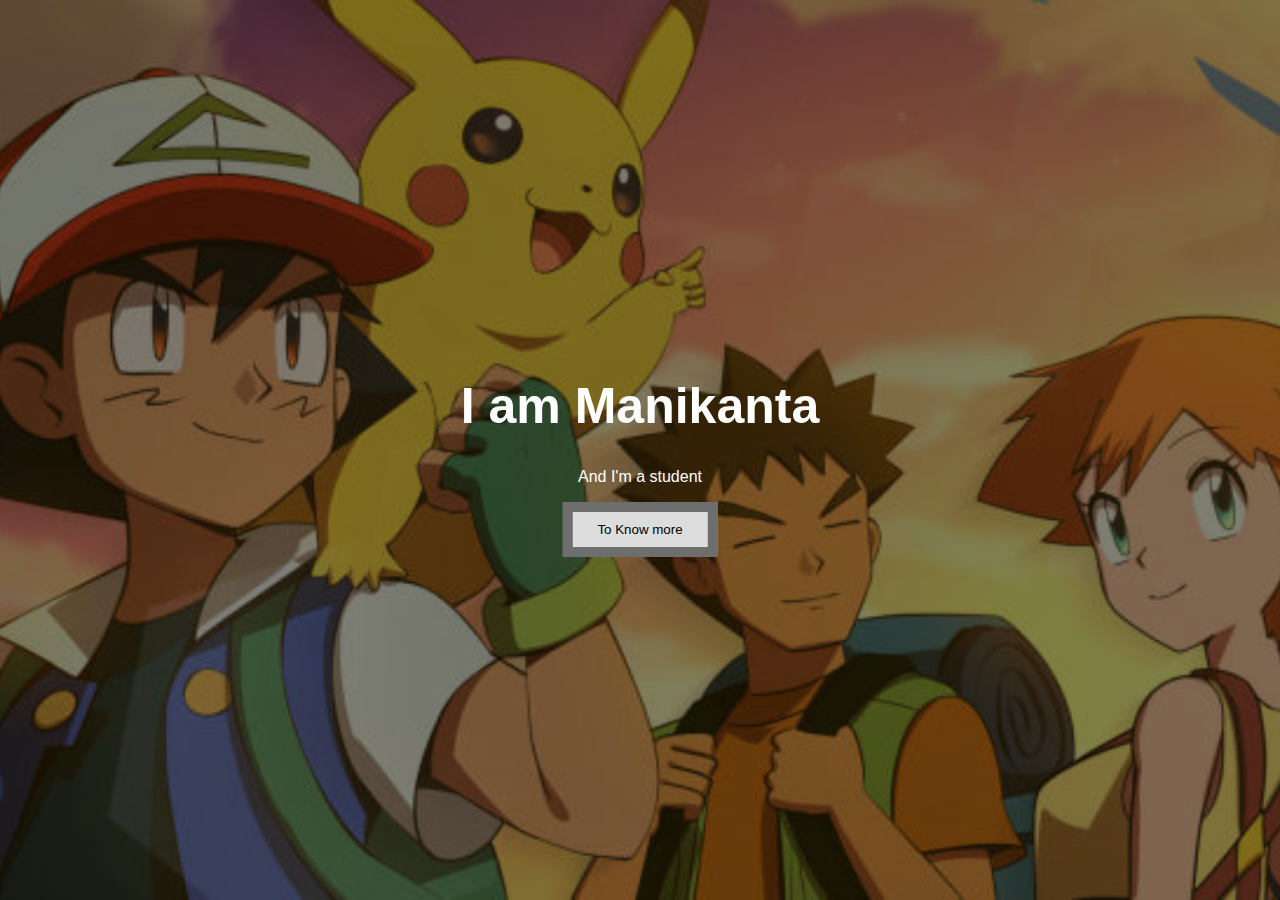
<file: HTML-Mani/index.html>
<!DOCTYPE html>
<html>
<head>
<meta name="viewport" content="width=device-width, initial-scale=1">
<style>
body, html {
  height: 100%;
  margin: 0;
  font-family: Arial, Helvetica, sans-serif;
}

.hero-image {
  background-image: linear-gradient(rgba(0, 0, 0, 0.5), rgba(0, 0, 0, 0.5)), url("i-a.jpeg");
  height: 100%;
  background-position: center;
  background-repeat: no-repeat;
  background-size: cover;
  position: relative;
}

.hero-text {
  text-align: center;
  position: absolute;
  top: 50%;
  left: 50%;
  transform: translate(-50%, -50%);
  color: white;
}

.hero-text button {
  border: 10px rgba(0, 0, 0, 0.5) solid;
  outline: 0;
  display: inline-block;
  padding: 10px 25px;
  color: black;
  background-color: #ddd;
  text-align: center;
  cursor: pointer;
}

.hero-text button:hover {
  background-color: #555;
  color: white;
}
</style>
</head>
<body>

<div class="hero-image">
  <div class="hero-text">
    <h1 style="font-size:50px">I am Manikanta</h1>
    <p>And I'm a student</p>
    <a href="p-2.html"> <button>To Know more</button></a>
  </div>
</div>

</body>
</html>
</file>
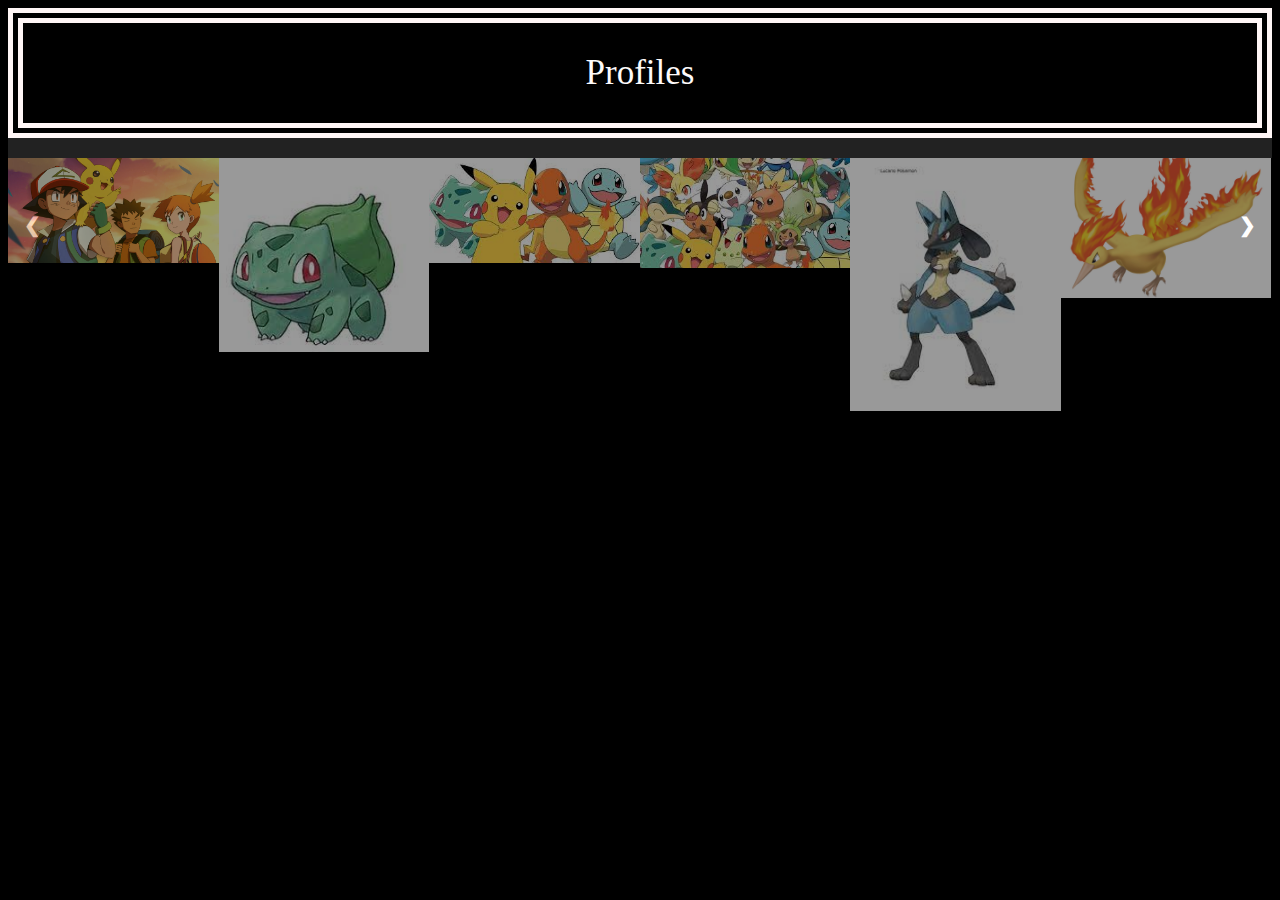
<file: HTML-Mani/p-2.html>
<!DOCTYPE html>
<html lang="en">
<head>
    <meta charset="UTF-8">
    <meta http-equiv="X-UA-Compatible" content="IE=edge">
    <meta name="viewport" content="width=device-width, initial-scale=1.0">
    <title>Profile</title>
</head>

<link rel="stylesheet" href="p-3.css">
<body bgcolor="black">
    <script src="p-j.js"></script>
    <header>
        Profiles
    </header>

    <div class="container">
        <div class="mySlides">
          <div class="numbertext">1 / 6</div>
          <img src="i-a.jpeg" style="width:100%">
        </div>
      
        <div class="mySlides">
          <div class="numbertext">2 / 6</div>
          <img src="i-b.jpg" style="width:100%">
        </div>
      
        <div class="mySlides">
          <div class="numbertext">3 / 6</div>
          <img src="i-g.jpg" style="width:100%">
        </div>
          
        <div class="mySlides">
          <div class="numbertext">4 / 6</div>
          <img src="i-g1.jpg" style="width:100%">
        </div>
      
        <div class="mySlides">
          <div class="numbertext">5 / 6</div>
          <img src="i-l.jpg" style="width:100%">
        </div>
          
        <div class="mySlides">
          <div class="numbertext">6 / 6</div>
          <img src="i-m.jpg" style="width:100%">
        </div>
          
        <a class="prev" onclick="plusSlides(-1)">❮</a>
        <a class="next" onclick="plusSlides(1)">❯</a>
      
        <div class="caption-container">
          <p id="caption"></p>
        </div>
      
        <div class="row">
          <div class="column">
            <img class="demo cursor" src="i-a.jpeg" style="width:100%" onclick="currentSlide(1)" alt="The Woods">
          </div>
          <div class="column">
            <img class="demo cursor" src="i-b.jpg" style="width:100%" onclick="currentSlide(2)" alt="Cinque Terre">
          </div>
          <div class="column">
            <img class="demo cursor" src="i-g.jpg" style="width:100%" onclick="currentSlide(3)" alt="Mountains and fjords">
          </div>
          <div class="column">
            <img class="demo cursor" src="i-g1.jpg" style="width:100%" onclick="currentSlide(4)" alt="Northern Lights">
          </div>
          <div class="column">
            <img class="demo cursor" src="i-l.jpg" style="width:100%" onclick="currentSlide(5)" alt="Nature and sunrise">
          </div>    
          <div class="column">
            <img class="demo cursor" src="i-m.jpg" style="width:100%" onclick="currentSlide(6)" alt="Snowy Mountains">
          </div>
        </div>
      </div>
</body>
</html>
</file>
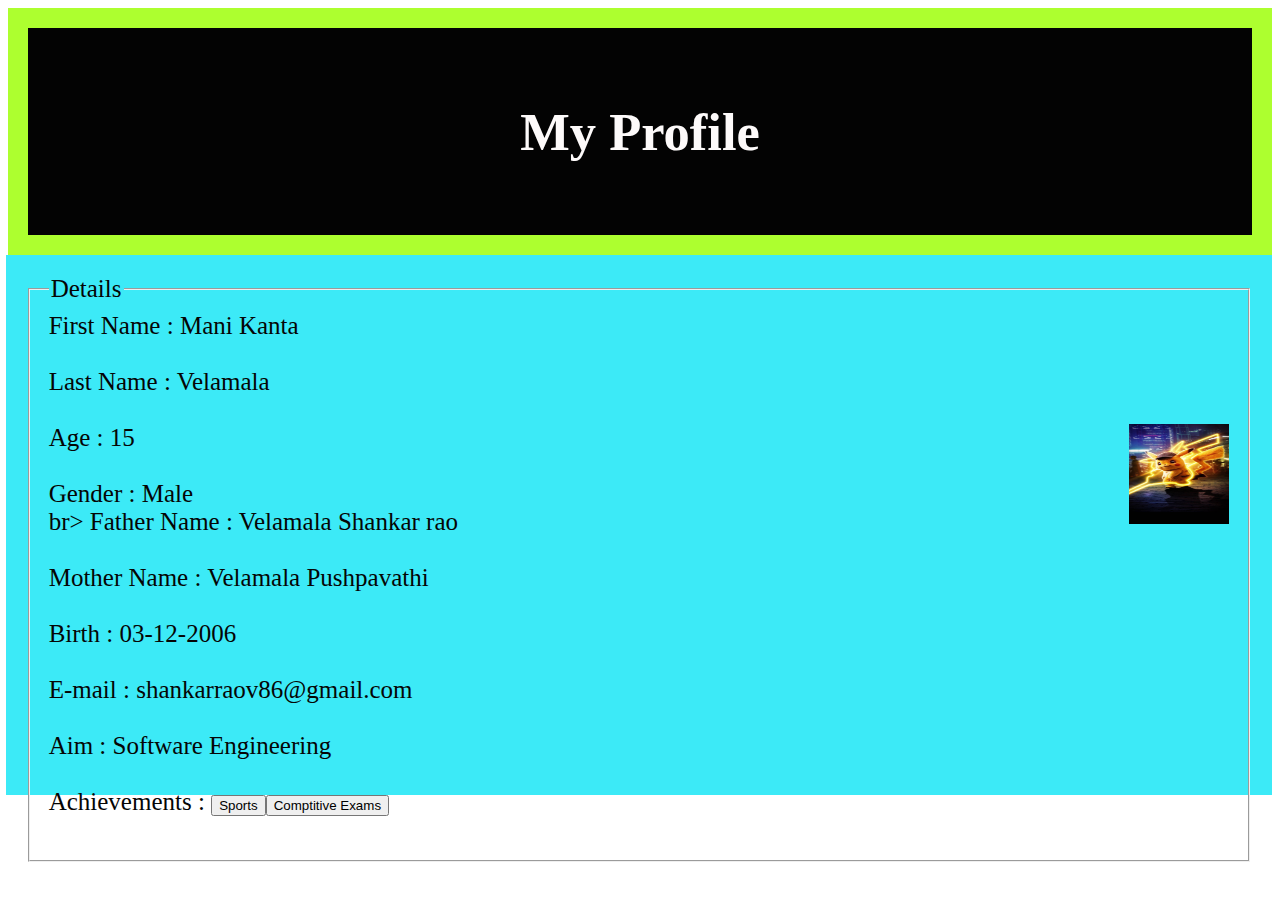
<file: HTML-Mani/Profile.html>
<!DOCTYPE html>
<html>
<title>Mani Kanta</title>
<style>

img{
  
 float: right;
  
}

header {
  background-color:#030303;
  padding: 30px;
  text-align: center;
  font-size: 35px;
  color: rgb(253, 250, 250);
  border: 20px solid greenyellow;
}
article {
  float: right;
  padding: 20px;
  width: 97%;
  background-color: #3ceaf7;
 font-size: 25px;
  height: 500px;
 color: rgb(5, 5, 5);


  }
}
</style>
<body>

<header>
  <h2>My Profile</h2>
</header>
<article>
<fieldset>
<legend>Details</legend>
<label for name="fname"> First Name : Mani Kanta</label><br><br>
<label for name="lname"> Last Name : Velamala </label><br><br>
<label for name="Age"> Age : 15 <img src="pikachu.jpg" alt="pokemon" width="100" height="100"></label><br><br>
<label for name="Gender"> Gender : Male </label><br>br>
  <label for name="mother"> Father Name : Velamala Shankar rao </label><br><br>
<label for name="father"> Mother Name : Velamala Pushpavathi  </label><br><br>
<label for name="Birth"> Birth : 03-12-2006 </label><br><br>
<label for name="Mail"> E-mail : shankarraov86@gmail.com </label><br><br>
<label for name="Aim"> Aim : Software Engineering </label><br><br>
<label for="gender">Achievements :</label>
<button>Sports</button><button>Comptitive Exams</button><br><br>

</fieldset>
</article>

</body>
</html>
</file>
<file: HTML-Mani/p-3.css>
header{
    background-color: black;
    padding: 30px;
    text-align: center;
    font-size: 35px;
    color: rgb(253, 250, 250);
    border: 15px solid rgb(255, 246, 246);
    border-style: double;
      }
     
  * {
    box-sizing: border-box;
  }
  
  img {
    vertical-align: middle;
  }
  
  /* Position the image container (needed to position the left and right arrows) */
  .container {
    position: relative;
  }
  
  /* Hide the images by default */
  .mySlides {
    display: none;
  }
  
  /* Add a pointer when hovering over the thumbnail images */
  .cursor {
    cursor: pointer;
  }
  
  /* Next & previous buttons */
  .prev,
  .next {
    cursor: pointer;
    position: absolute;
    top: 40%;
    width: auto;
    padding: 16px;
    margin-top: -50px;
    color: white;
    font-weight: bold;
    font-size: 20px;
    border-radius: 0 3px 3px 0;
    user-select: none;
    -webkit-user-select: none;
  }
  
  /* Position the "next button" to the right */
  .next {
    right: 0;
    border-radius: 3px 0 0 3px;
  }
  
  /* On hover, add a black background color with a little bit see-through */
  .prev:hover,
  .next:hover {
    background-color: rgba(0, 0, 0, 0.8);
  }
  
  /* Number text (1/3 etc) */
  .numbertext {
    color: #f2f2f2;
    font-size: 12px;
    padding: 8px 12px;
    position: absolute;
    top: 0;
  }
  
  /* Container for image text */
  .caption-container {
    text-align: center;
    background-color: #222;
    padding: 2px 16px;
    color: white;
  }
  
  .row:after {
    content: "";
    display: table;
    clear: both;
  }
  
  /* Six columns side by side */
  .column {
    float: left;
    width: 16.66%;
  }
  
  /* Add a transparency effect for thumnbail images */
  .demo {
    opacity: 0.6;
  }
  
  .active,
  .demo:hover {
    opacity: 1;
  }
</file>
